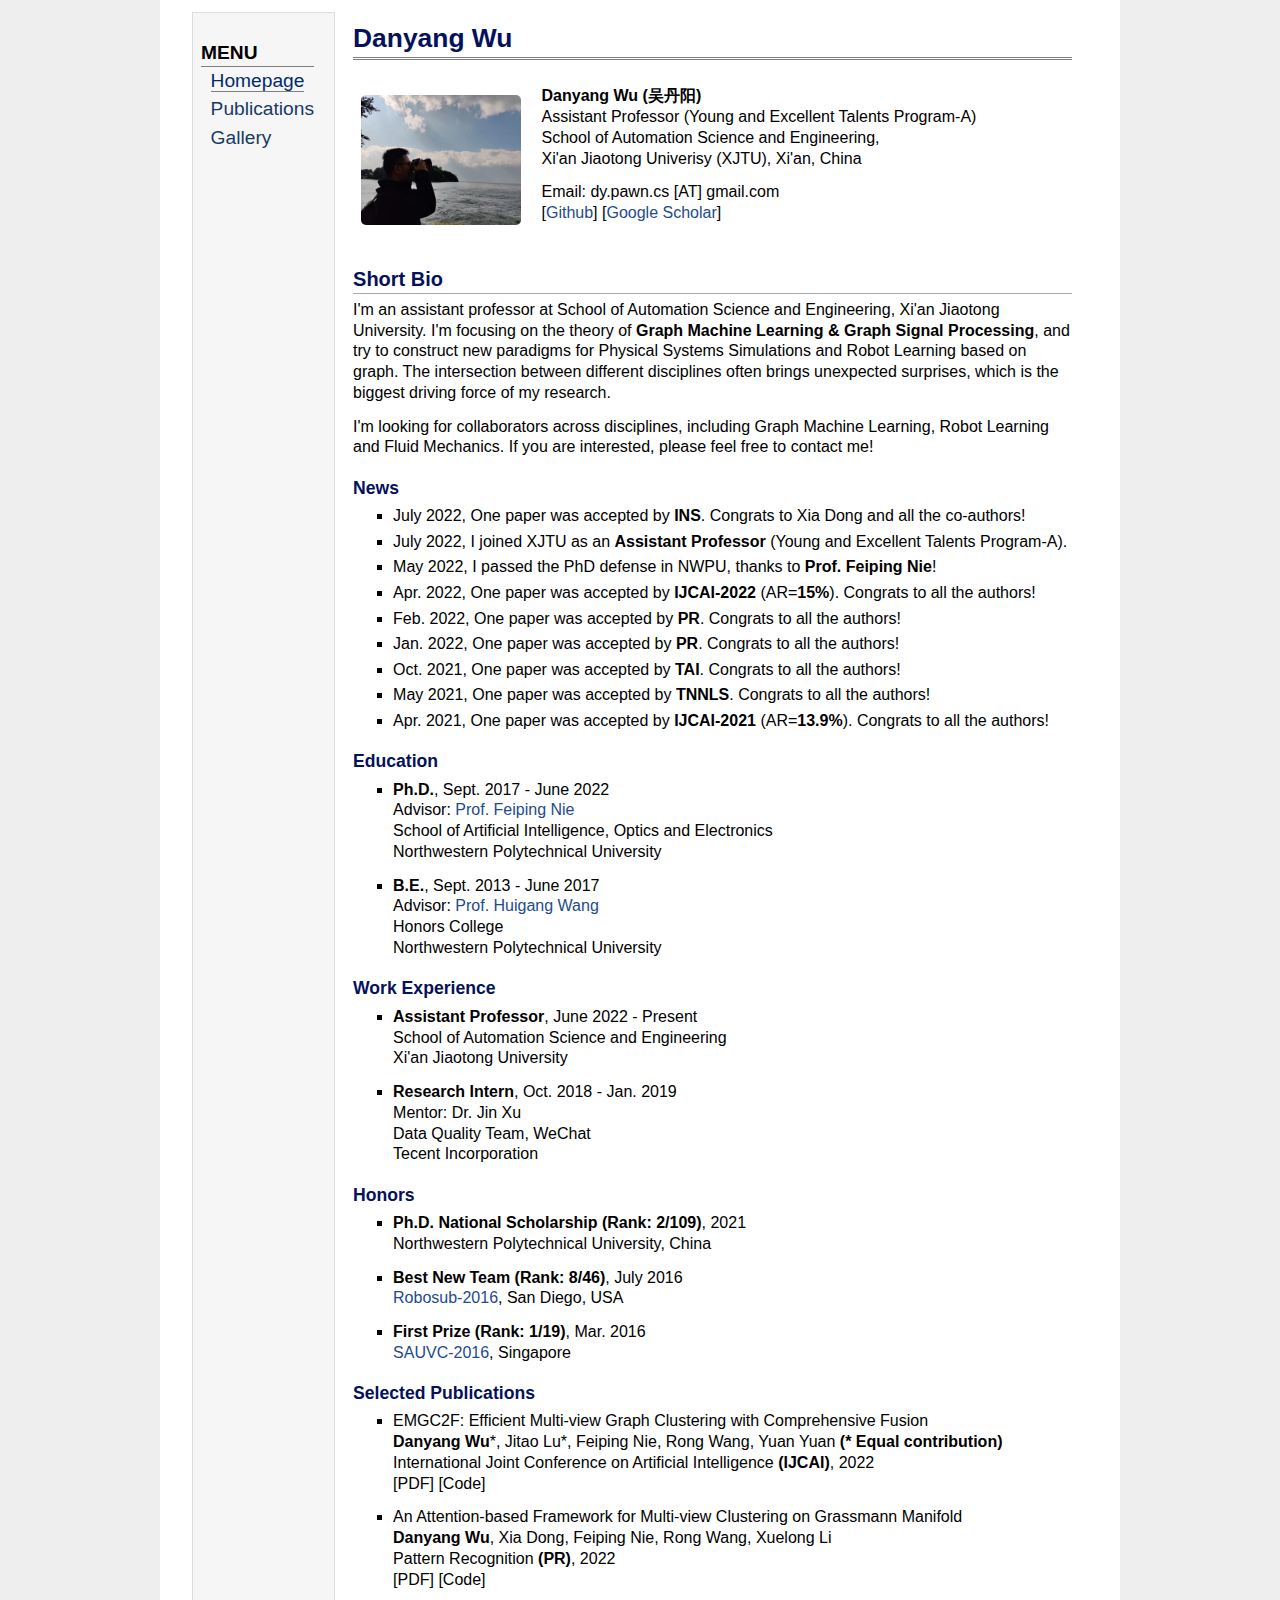
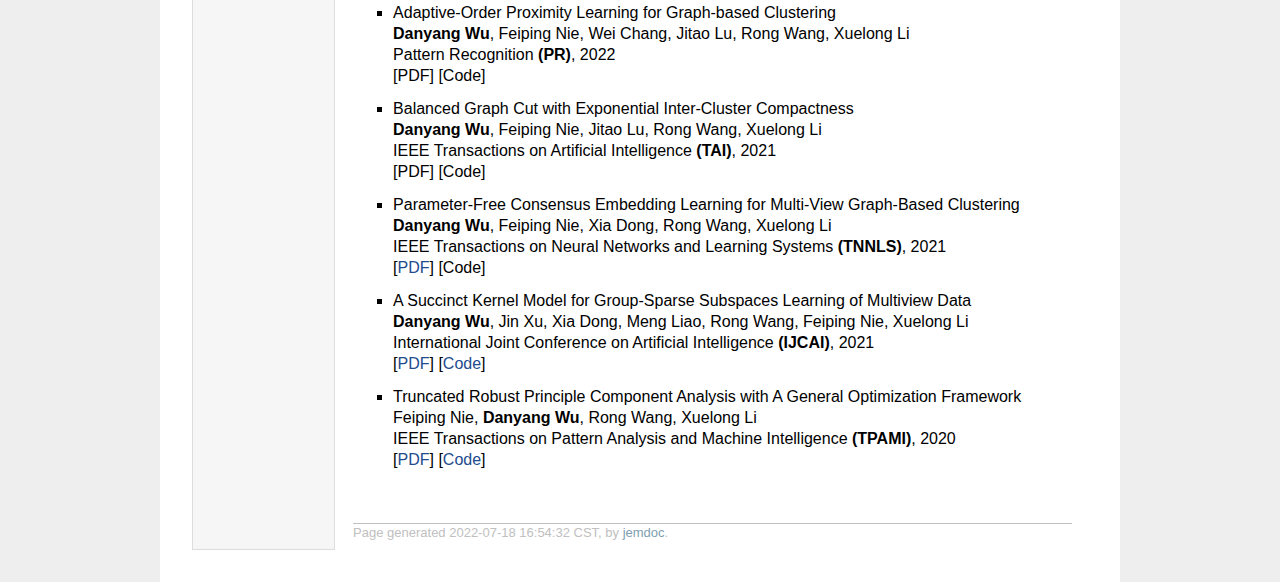
<file: index.html>
<!DOCTYPE html PUBLIC "-//W3C//DTD XHTML 1.1//EN"
  "http://www.w3.org/TR/xhtml11/DTD/xhtml11.dtd">
<html xmlns="http://www.w3.org/1999/xhtml" xml:lang="en">
<head>
<meta name="generator" content="jemdoc, see http://jemdoc.jaboc.net/" />
<meta http-equiv="Content-Type" content="text/html;charset=utf-8" />
<link rel="stylesheet" href="jemdoc.css" type="text/css" />
<title>Danyang Wu</title>
</head>
<body>
<table summary="Table for page layout." id="tlayout">
<tr valign="top">
<td id="layout-menu">
<div class="menu-category">MENU</div>
<div class="menu-item"><a href="index.html" class="current">Homepage</a></div>
<div class="menu-item"><a href="pub.html">Publications</a></div>
<div class="menu-item"><a href="Gallery.html">Gallery</a></div>
</td>
<td id="layout-content">
<div id="toptitle">
<h1>Danyang Wu</h1>
</div>
<table class="imgtable"><tr><td>
<img src="wdy_cam.jpeg" alt="alt text" width="160px" height="130px" />&nbsp;</td>
<td align="left"><p><b>Danyang Wu (吴丹阳)</b> <br />
Assistant Professor (Young and Excellent Talents Program-A) <br />
School of Automation Science and Engineering,<br />
Xi'an Jiaotong Univerisy (XJTU), Xi'an, China<br /></p>
<p>Email: dy.pawn.cs [AT] gmail.com <br />
[<a href="https://github.com/dypawn">Github</a>] [<a href="https://scholar.google.com/citations?user=3eMea9wAAAAJ&amp;hl=zh-CN&amp;oi=ao">Google Scholar</a>]</p>
</td></tr></table>
<h2>Short Bio</h2>
<p>I'm an assistant professor at School of Automation Science and Engineering, Xi'an Jiaotong University. I'm focusing on the theory of <b>Graph Machine Learning &amp; Graph Signal Processing</b>, and try to construct new paradigms for Physical Systems Simulations and Robot Learning based on graph. The intersection between different disciplines often brings unexpected surprises, which is the biggest driving force of my research.</p>
<p>I'm looking for collaborators across disciplines, including Graph Machine Learning, Robot Learning and Fluid Mechanics. If you are interested, please feel free to contact me!</p>
<h3>News</h3>
<ul>
<li><p>July 2022, One paper was accepted by <b>INS</b>. Congrats to Xia Dong and all the co-authors!</p>
</li>
<li><p>July 2022, I joined XJTU as an <b>Assistant Professor</b> (Young and Excellent Talents Program-A).</p>
</li>
<li><p>May 2022, I passed the PhD defense in NWPU, thanks to <b>Prof. Feiping Nie</b>! </p>
</li>
<li><p>Apr. 2022, One paper was accepted by <b>IJCAI-2022</b> (AR=<b>15%</b>). Congrats to all the authors!</p>
</li>
<li><p>Feb. 2022, One paper was accepted by <b>PR</b>. Congrats to all the authors!</p>
</li>
<li><p>Jan. 2022, One paper was accepted by <b>PR</b>. Congrats to all the authors!</p>
</li>
<li><p>Oct. 2021, One paper was accepted by <b>TAI</b>. Congrats to all the authors!</p>
</li>
<li><p>May 2021, One paper was accepted by <b>TNNLS</b>. Congrats to all the authors!</p>
</li>
<li><p>Apr. 2021, One paper was accepted by <b>IJCAI-2021</b> (AR=<b>13.9%</b>). Congrats to all the authors!</p>
</li>
</ul>
<h3>Education</h3>
<ul>
<li><p><b>Ph.D.</b>, Sept. 2017 - June 2022 <br />
Advisor: <a href="http://iopen.nwpu.edu.cn/info/1329/1213.htm">Prof. Feiping Nie</a> <br />
School of Artificial Intelligence, Optics and Electronics <br />
Northwestern Polytechnical University</p>
</li>
</ul>
<ul>
<li><p><b>B.E.</b>, Sept. 2013 - June 2017 <br />
Advisor: <a href="https://teacher.nwpu.edu.cn/m/2000000073">Prof. Huigang Wang</a> <br />
Honors College <br />
Northwestern Polytechnical University</p>
</li>
</ul>
<h3>Work Experience</h3>
<ul>
<li><p><b>Assistant Professor</b>, June 2022 - Present  <br />
School of Automation Science and Engineering <br />
Xi'an Jiaotong University</p>
</li>
</ul>
<ul>
<li><p><b>Research Intern</b>, Oct. 2018 - Jan. 2019  <br />
Mentor: Dr. Jin Xu <br />
Data Quality Team, WeChat <br />
Tecent Incorporation</p>
</li>
</ul>
<h3>Honors</h3>
<ul>
<li><p><b> Ph.D. National Scholarship (Rank: 2/109)</b>, 2021 <br />
Northwestern Polytechnical University, China <br /></p>
</li>
</ul>
<ul>
<li><p><b>Best New Team (Rank: 8/46)</b>, July 2016  <br />
<a href="https://robosub.org/programs/2016/">Robosub-2016</a>, San Diego, USA</p>
</li>
</ul>
<ul>
<li><p><b>First Prize (Rank: 1/19)</b>, Mar. 2016  <br />
<a href="https://sites.google.com/site/singaporeauvc/news/untitledpost">SAUVC-2016</a>, Singapore</p>
</li>
</ul>
<h3>Selected Publications</h3>
<ul>
<li><p>EMGC2F: Efficient Multi-view Graph Clustering with Comprehensive Fusion <br />
<b>Danyang Wu</b>*, Jitao Lu*, Feiping Nie, Rong Wang, Yuan Yuan <b>(* Equal contribution)</b> <br />
International Joint Conference on Artificial Intelligence <b>(IJCAI)</b>, 2022 <br />
[PDF] [Code]</p>
</li>
</ul>
<ul>
<li><p>An Attention-based Framework for Multi-view Clustering on Grassmann Manifold <br />
<b>Danyang Wu</b>, Xia Dong, Feiping Nie, Rong Wang, Xuelong Li <br />
Pattern Recognition <b>(PR)</b>, 2022 <br />
[PDF] [Code]</p>
</li>
</ul>
<ul>
<li><p>Adaptive-Order Proximity Learning for Graph-based Clustering <br />
<b>Danyang Wu</b>, Feiping Nie, Wei Chang, Jitao Lu, Rong Wang, Xuelong Li <br />
Pattern Recognition <b>(PR)</b>, 2022 <br />
[PDF] [Code]</p>
</li>
</ul>
<ul>
<li><p>Balanced Graph Cut with Exponential Inter-Cluster Compactness <br />
<b>Danyang Wu</b>, Feiping Nie, Jitao Lu, Rong Wang, Xuelong Li <br />
IEEE Transactions on  Artificial Intelligence <b>(TAI)</b>, 2021 <br />
[PDF] [Code]</p>
</li>
</ul>
<ul>
<li><p>Parameter-Free Consensus Embedding Learning for Multi-View Graph-Based Clustering <br />
<b>Danyang Wu</b>, Feiping Nie, Xia Dong, Rong Wang, Xuelong Li <br />
IEEE Transactions on Neural Networks and Learning Systems <b>(TNNLS)</b>, 2021 <br />
[<a href="https://ieeexplore.ieee.org/document/9467374">PDF</a>] [Code]</p>
</li>
</ul>
<ul>
<li><p>A Succinct Kernel Model for Group-Sparse Subspaces Learning of Multiview Data <br />
<b>Danyang Wu</b>, Jin Xu, Xia Dong, Meng Liao, Rong Wang, Feiping Nie, Xuelong Li <br />
International Joint Conference on Artificial Intelligence <b>(IJCAI)</b>, 2021 <br />
[<a href="https://www.ijcai.org/proceedings/2021/438">PDF</a>] [<a href="https://github.com/dypawn/IJCAI2021-GSPL">Code</a>]</p>
</li>
</ul>
<ul>
<li><p>Truncated Robust Principle Component Analysis with A General Optimization Framework <br />
Feiping Nie, <b>Danyang Wu</b>, Rong Wang, Xuelong Li <br />
IEEE Transactions on Pattern Analysis and Machine Intelligence <b>(TPAMI)</b>, 2020 <br />
[<a href="https://ieeexplore.ieee.org/document/9210008">PDF</a>] [<a href="https://github.com/dypawn/TPAMI2020-TRPCA">Code</a>]</p>
</li>
</ul>
<div id="footer">
<div id="footer-text">
Page generated 2022-07-18 16:54:32 CST, by <a href="http://jemdoc.jaboc.net/">jemdoc</a>.
</div>
</div>
</td>
</tr>
</table>
</body>
</html>
</file>
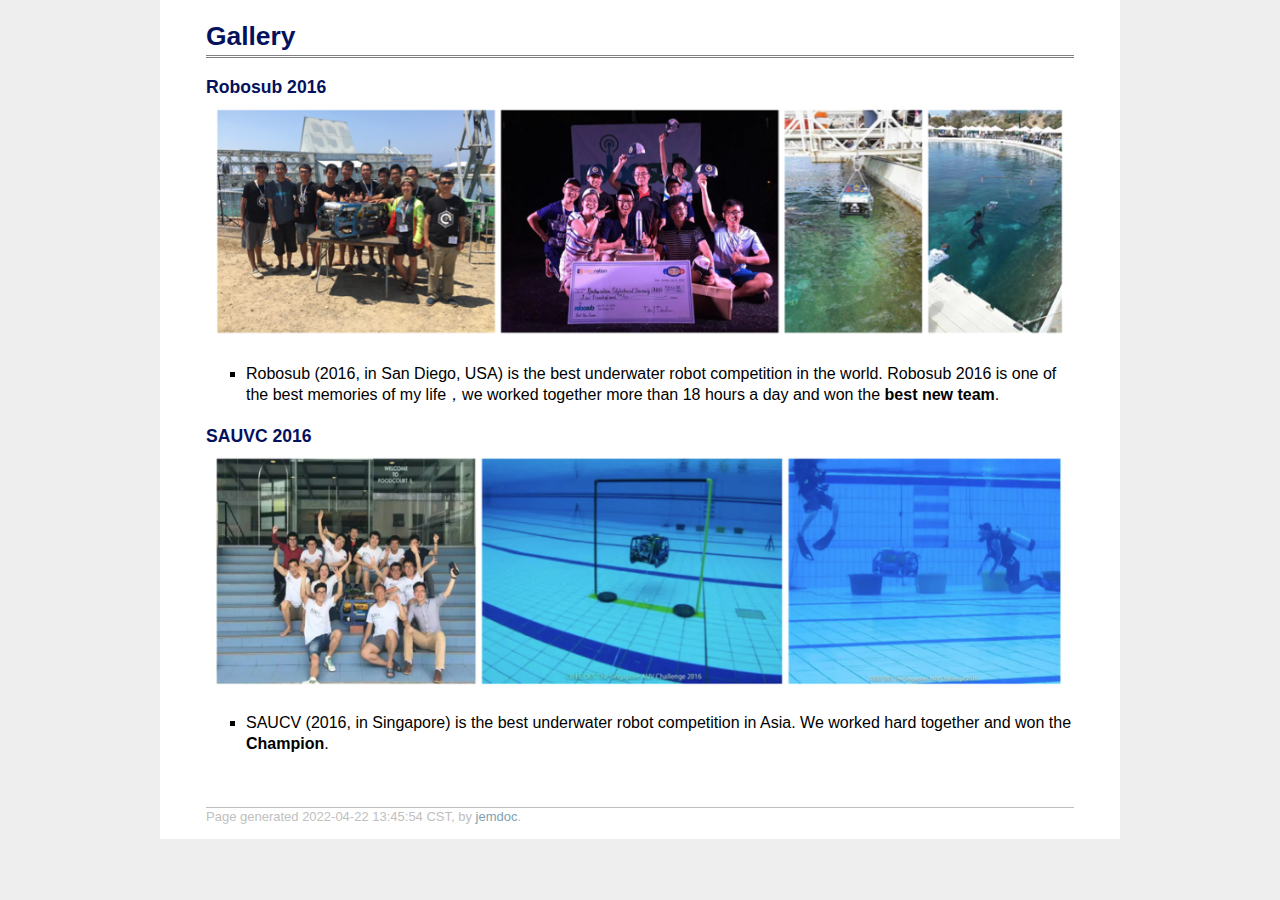
<file: Gallery.html>
<!DOCTYPE html PUBLIC "-//W3C//DTD XHTML 1.1//EN"
  "http://www.w3.org/TR/xhtml11/DTD/xhtml11.dtd">
<html xmlns="http://www.w3.org/1999/xhtml" xml:lang="en">
<head>
<meta name="generator" content="jemdoc, see http://jemdoc.jaboc.net/" />
<meta http-equiv="Content-Type" content="text/html;charset=utf-8" />
<link rel="stylesheet" href="jemdoc.css" type="text/css" />
<title>Gallery</title>
</head>
<body>
<div id="layout-content">
<div id="toptitle">
<h1>Gallery</h1>
</div>
<h3>Robosub 2016</h3>
<table class="imgtable"><tr><td>
<img src="figs/robo16.png" alt="alt text" width="850px" height="230px" />&nbsp;</td>
<td align="left"></td></tr></table>
<ul>
<li><p>Robosub (2016, in San Diego, USA) is the best underwater robot competition in the world. Robosub 2016 is one of the best memories of my life，we worked together more than 18 hours a day and won the <b>best new team</b>.</p>
</li>
</ul>
<h3>SAUVC 2016</h3>
<table class="imgtable"><tr><td>
<img src="figs/sauvc16.png" alt="alt text" width="850px" height="230px" />&nbsp;</td>
<td align="left"></td></tr></table>
<ul>
<li><p>SAUCV (2016, in Singapore) is the best underwater robot competition in Asia. We worked hard together and won the <b>Champion</b>.</p>
</li>
</ul>
<div id="footer">
<div id="footer-text">
Page generated 2022-04-22 13:45:54 CST, by <a href="http://jemdoc.jaboc.net/">jemdoc</a>.
</div>
</div>
</div>
</body>
</html>
</file>
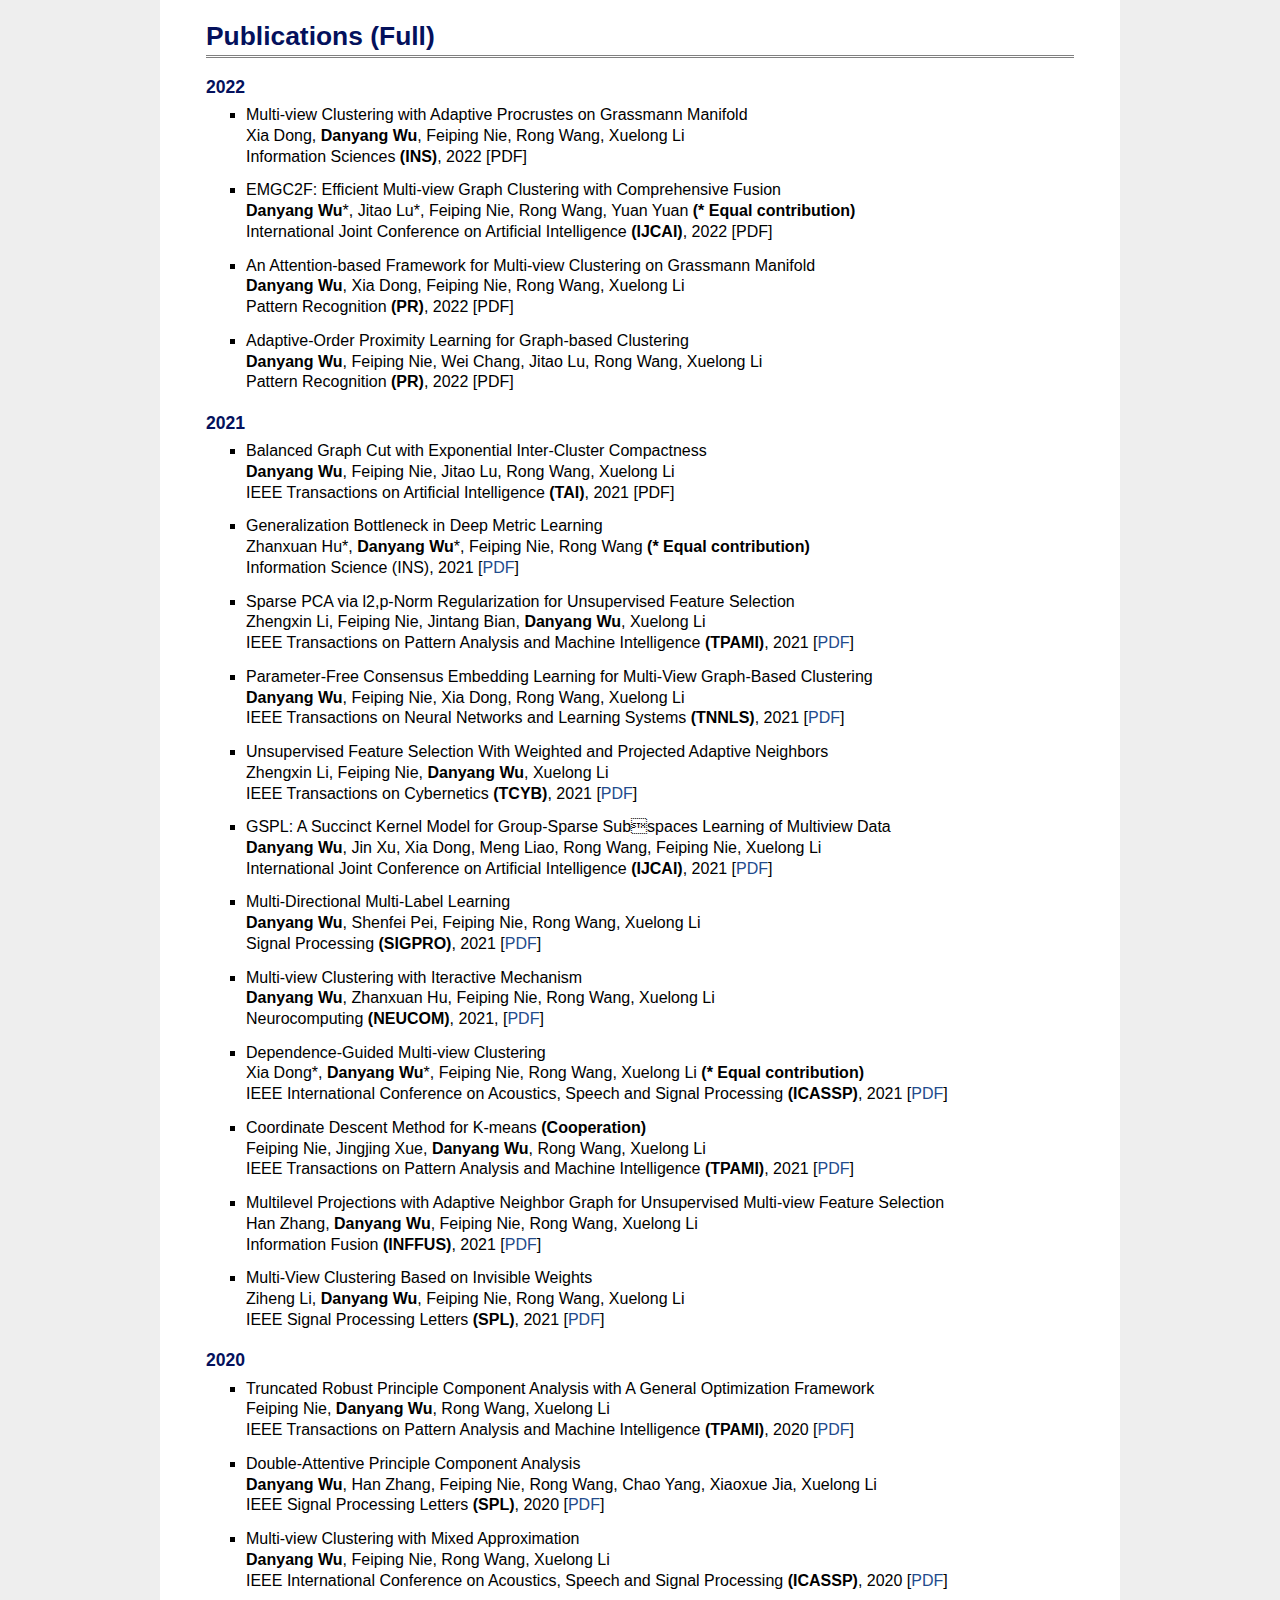
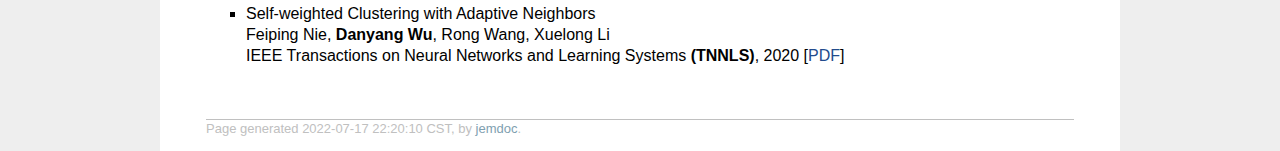
<file: pub.html>
<!DOCTYPE html PUBLIC "-//W3C//DTD XHTML 1.1//EN"
  "http://www.w3.org/TR/xhtml11/DTD/xhtml11.dtd">
<html xmlns="http://www.w3.org/1999/xhtml" xml:lang="en">
<head>
<meta name="generator" content="jemdoc, see http://jemdoc.jaboc.net/" />
<meta http-equiv="Content-Type" content="text/html;charset=utf-8" />
<link rel="stylesheet" href="jemdoc.css" type="text/css" />
<title>Publications (Full)</title>
</head>
<body>
<div id="layout-content">
<div id="toptitle">
<h1>Publications (Full)</h1>
</div>
<h3>2022</h3>
<ul>
<li><p>Multi-view Clustering with Adaptive Procrustes on Grassmann Manifold <br />
Xia Dong, <b>Danyang Wu</b>, Feiping Nie, Rong Wang, Xuelong Li <br />
Information Sciences <b>(INS)</b>, 2022 
[PDF]</p>
</li>
</ul>
<ul>
<li><p>EMGC2F: Efficient Multi-view Graph Clustering with Comprehensive Fusion <br />
<b>Danyang Wu</b>*, Jitao Lu*, Feiping Nie, Rong Wang, Yuan Yuan <b>(* Equal contribution)</b> <br />
International Joint Conference on Artificial Intelligence <b>(IJCAI)</b>, 2022
[PDF]</p>
</li>
</ul>
<ul>
<li><p>An Attention-based Framework for Multi-view Clustering on Grassmann Manifold <br />
<b>Danyang Wu</b>, Xia Dong, Feiping Nie, Rong Wang, Xuelong Li <br />
Pattern Recognition <b>(PR)</b>, 2022   [PDF]</p>
</li>
</ul>
<ul>
<li><p>Adaptive-Order Proximity Learning for Graph-based Clustering <br />
<b>Danyang Wu</b>, Feiping Nie, Wei Chang, Jitao Lu, Rong Wang, Xuelong Li <br />
Pattern Recognition <b>(PR)</b>, 2022    [PDF]</p>
</li>
</ul>
<h3>2021</h3>
<ul>
<li><p>Balanced Graph Cut with Exponential Inter-Cluster Compactness <br />
<b>Danyang Wu</b>, Feiping Nie, Jitao Lu, Rong Wang, Xuelong Li <br />
IEEE Transactions on  Artificial Intelligence <b>(TAI)</b>, 2021   [PDF]</p>
</li>
</ul>
<ul>
<li><p>Generalization Bottleneck in Deep Metric Learning <br />
Zhanxuan Hu*, <b>Danyang Wu</b>*, Feiping Nie, Rong Wang <b>(* Equal contribution)</b>  <br />
Information Science (INS), 2021 [<a href="https://www.sciencedirect.com/science/article/pii/S0020025521009543">PDF</a>]</p>
</li>
</ul>
<ul>
<li><p>Sparse PCA via l2,p-Norm Regularization for Unsupervised Feature Selection <br />
Zhengxin Li, Feiping Nie, Jintang Bian, <b>Danyang Wu</b>, Xuelong Li <br />
IEEE Transactions on Pattern Analysis and Machine Intelligence <b>(TPAMI)</b>, 2021 [<a href="https://ieeexplore.ieee.org/abstract/document/9580680">PDF</a>]</p>
</li>
</ul>
<ul>
<li><p>Parameter-Free Consensus Embedding Learning for Multi-View Graph-Based Clustering <br />
<b>Danyang Wu</b>, Feiping Nie, Xia Dong, Rong Wang, Xuelong Li <br />
IEEE Transactions on Neural Networks and Learning Systems <b>(TNNLS)</b>, 2021 [<a href="https://ieeexplore.ieee.org/document/9467374">PDF</a>]</p>
</li>
</ul>
<ul>
<li><p>Unsupervised Feature Selection With Weighted and Projected Adaptive Neighbors <br />
Zhengxin Li, Feiping Nie, <b>Danyang Wu</b>, Xuelong Li <br />
IEEE Transactions on Cybernetics <b>(TCYB)</b>, 2021 [<a href="https://ieeexplore.ieee.org/abstract/document/9505625">PDF</a>]</p>
</li>
</ul>
<ul>
<li><p>GSPL: A Succinct Kernel Model for Group-Sparse Subspaces Learning of Multiview Data <br />
<b>Danyang Wu</b>, Jin Xu, Xia Dong, Meng Liao, Rong Wang, Feiping Nie, Xuelong Li <br />
International Joint Conference on Artificial Intelligence <b>(IJCAI)</b>, 2021 [<a href="https://www.ijcai.org/proceedings/2021/438">PDF</a>]</p>
</li>
</ul>
<ul>
<li><p>Multi-Directional Multi-Label Learning <br />
<b>Danyang Wu</b>, Shenfei Pei, Feiping Nie, Rong Wang, Xuelong Li <br />
Signal Processing <b>(SIGPRO)</b>, 2021 [<a href="https://www.sciencedirect.com/science/article/pii/S016516842100181X">PDF</a>]</p>
</li>
</ul>
<ul>
<li><p>Multi-view Clustering with Iteractive Mechanism <br />
<b>Danyang Wu</b>, Zhanxuan Hu, Feiping Nie, Rong Wang, Xuelong Li <br />
Neurocomputing <b>(NEUCOM)</b>, 2021, [<a href="https://www.sciencedirect.com/science/article/pii/S0925231221004513">PDF</a>]</p>
</li>
</ul>
<ul>
<li><p>Dependence-Guided Multi-view Clustering  <br />
Xia Dong*, <b>Danyang Wu</b>*, Feiping Nie, Rong Wang, Xuelong Li <b>(* Equal contribution)</b> <br />
IEEE International Conference on Acoustics, Speech and Signal Processing <b>(ICASSP)</b>, 2021 [<a href="https://ieeexplore.ieee.org/abstract/document/9414971">PDF</a>]</p>
</li>
</ul>
<ul>
<li><p>Coordinate Descent Method for K-means <b>(Cooperation)</b> <br />
Feiping Nie, Jingjing Xue, <b>Danyang Wu</b>, Rong Wang, Xuelong Li <br />
IEEE Transactions on Pattern Analysis and Machine Intelligence <b>(TPAMI)</b>, 2021 [<a href="https://ieeexplore.ieee.org/abstract/document/9444882">PDF</a>]</p>
</li>
</ul>
<ul>
<li><p>Multilevel Projections with Adaptive Neighbor Graph for Unsupervised Multi-view Feature Selection <br />
Han Zhang, <b>Danyang Wu</b>, Feiping Nie, Rong Wang, Xuelong Li <br />
Information Fusion <b>(INFFUS)</b>, 2021 [<a href="https://www.sciencedirect.com/science/article/pii/S1566253520304334">PDF</a>]</p>
</li>
</ul>
<ul>
<li><p>Multi-View Clustering Based on Invisible Weights <br />
Ziheng Li, <b>Danyang Wu</b>, Feiping Nie, Rong Wang, Xuelong Li <br />
IEEE Signal Processing Letters <b>(SPL)</b>, 2021 [<a href="https://ieeexplore.ieee.org/abstract/document/9429921">PDF</a>]</p>
</li>
</ul>
<h3>2020</h3>
<ul>
<li><p>Truncated Robust Principle Component Analysis with A General Optimization Framework <br />
Feiping Nie, <b>Danyang Wu</b>, Rong Wang, Xuelong Li <br />
IEEE Transactions on Pattern Analysis and Machine Intelligence <b>(TPAMI)</b>, 2020 [<a href="https://ieeexplore.ieee.org/abstract/document/9210008/">PDF</a>]</p>
</li>
</ul>
<ul>
<li><p>Double-Attentive Principle Component Analysis <br />
<b>Danyang Wu</b>, Han Zhang, Feiping Nie, Rong Wang, Chao Yang, Xiaoxue Jia, Xuelong Li <br />
IEEE Signal Processing Letters <b>(SPL)</b>, 2020 [<a href="https://ieeexplore.ieee.org/abstract/document/9209108">PDF</a>]</p>
</li>
</ul>
<ul>
<li><p>Multi-view Clustering with Mixed Approximation <br />
<b>Danyang Wu</b>, Feiping Nie, Rong Wang, Xuelong Li <br />
IEEE International Conference on Acoustics, Speech and Signal Processing <b>(ICASSP)</b>, 2020 [<a href="https://ieeexplore.ieee.org/abstract/document/9053219">PDF</a>]</p>
</li>
</ul>
<ul>
<li><p>Self-weighted Clustering with Adaptive Neighbors <br />
Feiping Nie, <b>Danyang Wu</b>, Rong Wang, Xuelong Li <br />
IEEE Transactions on Neural Networks and Learning Systems <b>(TNNLS)</b>, 2020
[<a href="https://ieeexplore.ieee.org/abstract/document/8974221">PDF</a>]</p>
</li>
</ul>
<div id="footer">
<div id="footer-text">
Page generated 2022-07-17 22:20:10 CST, by <a href="http://jemdoc.jaboc.net/">jemdoc</a>.
</div>
</div>
</div>
</body>
</html>
</file>
<file: jemdoc.css>
/* Default css file for jemdoc. */

table#tlayout {
    border: none;
    border-collapse: separate;
    background: white;
}

body {
	background: white;
	font-family: Helvetica, sans-serif;
	padding-bottom: 8px;
	margin: 0;
}

html {
  background-color: #eeeeee; 
}

body { 
  background-color: #ffffff; 
  text-align:left; /* for IE */
  margin-top: auto; 
  margin-bottom: auto;
  margin-left: auto;
  margin-right: auto;
  padding-left:  30px;
  padding-right: 30px;
  padding-top: 10px;
  padding-bottom: 30px;
  max-width: 900px;
}

#layout-menu {
	background: #f6f6f6;
	border: 1px solid #dddddd;
	padding-top: 0.5em;
	padding-left: 8px;
	padding-right: 20px;
	font-size: 1.2em;
	width: auto;
	white-space: nowrap;
    text-align: left;
    vertical-align: top;
}

#layout-menu td {
	background: #f4f4f4;
    vertical-align: top;
}

#layout-content {
	padding-top: 0.0em;
	padding-left: 1.0em;
	padding-right: 1.0em;
    border: none;
    background: white;
    text-align: left;
    vertical-align: top;
}

#layout-menu a {
	line-height: 1.5em;
	margin-left: 0.5em;
}

tt {
    background: #ffffdd;
}

pre, tt {
	font-size: 90%;
	font-family: monaco, monospace;
}

a, a > tt {
	color: #224b8d;
	text-decoration: none;
}

a:hover {
	border-bottom: 1px gray dotted;
}

#layout-menu a.current:link, #layout-menu a.current:visited {
	color: #022b6d;
	border-bottom: 1px gray solid;
}
#layout-menu a:link, #layout-menu a:visited, #layout-menu a:hover {
	color: #183b66;
	text-decoration: none;
}
#layout-menu a:hover {
	text-decoration: none;
}

div.menu-category {
	border-bottom: 1px solid gray;
	margin-top: 0.8em;
	padding-top: 0.2em;
	padding-bottom: 0.1em;
	font-weight: bold;
}

div.menu-item {
	padding-left: 16px;
	text-indent: -16px;
}

div#toptitle {
	padding-bottom: 0.2em;
	margin-bottom: 1.5em;
	border-bottom: 3px double gray;
}

/* Reduce space if we begin the page with a title. */
div#toptitle + h2, div#toptitle + h3 {
	margin-top: -0.7em;
}

div#subtitle {
	margin-top: 0.0em;
	margin-bottom: 0.0em;
	padding-top: 0em;
	padding-bottom: 0.1em;
}

em {
	font-style: italic;
}

strong {
	font-weight: bold;
}


h1, h2, h3 {
	color: #04115c;
	margin-top: 0.7em;
	margin-bottom: 0.3em;
	padding-bottom: 0.2em;
	line-height: 1.0;
	padding-top: 0.5em;
	border-bottom: 1px solid #aaaaaa;
}

h1 {
	font-size: 165%;
}

h2 {
	padding-top: 0.8em;
	font-size: 125%;
}

h2 + h3 {
    padding-top: 0.2em;
}

h3 {
	font-size: 110%;
	border-bottom: none;
}

p {
    #font-size: 120%;
	margin-top: 0.0em;
	margin-bottom: 0.8em;
	padding: 0;
	line-height: 1.3;
}

pre {
	padding: 0;
	margin: 0;
}

div#footer {
	font-size: small;
	border-top: 1px solid #c0c0c0;
	padding-top: 0.1em;
	margin-top: 4.0em;
	color: #c0c0c0;
}

div#footer a {
	color: #80a0b0;
}

div#footer-text {
	float: left;
	padding-bottom: 8px;
}

ul, ol, dl {
	margin-top: 0.2em;
	padding-top: 0;
	margin-bottom: 0.8em;
}

dt {
	margin-top: 0.5em;
	margin-bottom: 0;
}

dl {
	margin-left: 20px;
}

dd {
	color: #222222;
}

dd > *:first-child {
	margin-top: 0;
}

ul {
	list-style-position: outside;
	list-style-type: square;
}

p + ul, p + ol {
	margin-top: -0.5em;
}

li ul, li ol {
	margin-top: -0.3em;
}

ol {
	list-style-position: outside;
	list-style-type: decimal;
}

li p, dd p {
	margin-bottom: 0.3em;
}


ol ol {
	list-style-type: lower-alpha;
}

ol ol ol {
	list-style-type: lower-roman;
}

p + div.codeblock {
	margin-top: -0.6em;
}

div.codeblock, div.infoblock {
	margin-right: 0%;
	margin-top: 1.2em;
	margin-bottom: 1.3em;
}

div.blocktitle {
	font-weight: bold;
	color: #cd7b62;
	margin-top: 1.2em;
	margin-bottom: 0.1em;
}

div.blockcontent {
	border: 1px solid silver;
	padding: 0.3em 0.5em;
}

div.infoblock > div.blockcontent {
	background: #ffffee;
}

div.blockcontent p + ul, div.blockcontent p + ol {
	margin-top: 0.4em;
}

div.infoblock p {
	margin-bottom: 0em;
}

div.infoblock li p, div.infoblock dd p {
	margin-bottom: 0.5em;
}

div.infoblock p + p {
	margin-top: 0.8em;
}

div.codeblock > div.blockcontent {
	background: #f6f6f6;
}

span.pycommand {
	color: #000070;
}

span.statement {
	color: #008800;
}
span.builtin {
	color: #000088;
}
span.special {
	color: #990000;
}
span.operator {
	color: #880000;
}
span.error {
	color: #aa0000;
}
span.comment, span.comment > *, span.string, span.string > * {
	color: #606060;
}

@media print {
	#layout-menu { display: none; }
}

#fwtitle {
	margin: 2px;
}

#fwtitle #toptitle {
	padding-left: 0.5em;
	margin-bottom: 0.5em;
}

#layout-content h1:first-child, #layout-content h2:first-child, #layout-content h3:first-child {
	margin-top: -0.7em;
}

div#toptitle h1, #layout-content div#toptitle h1 {
	margin-bottom: 0.0em;
	padding-bottom: 0.1em;
	padding-top: 0;
	margin-top: 0.5em;
	border-bottom: none;
}

img.eq {
	padding: 0;
	padding-left: 0.1em;
	padding-right: 0.1em;
	margin: 0;
}

img.eqwl {
	padding-left: 2em;
	padding-top: 0.6em;
	padding-bottom: 0.2em;
	margin: 0;
}

table {
    border: 2px solid black;
    border-collapse: collapse;
}

td {
    padding: 2px;
    padding-left: 0.5em;
    padding-right: 0.5em;
    text-align: center;
    border: 1px solid gray;
}

table + table {
    margin-top: 1em;
}

tr.heading {
    font-weight: bold;
    border-bottom: 2px solid black;
}

img {
    border: none;
    border-radius: 5px;
}

table.imgtable, table.imgtable td {
    border: none;
    text-align: left;
}
</file>
